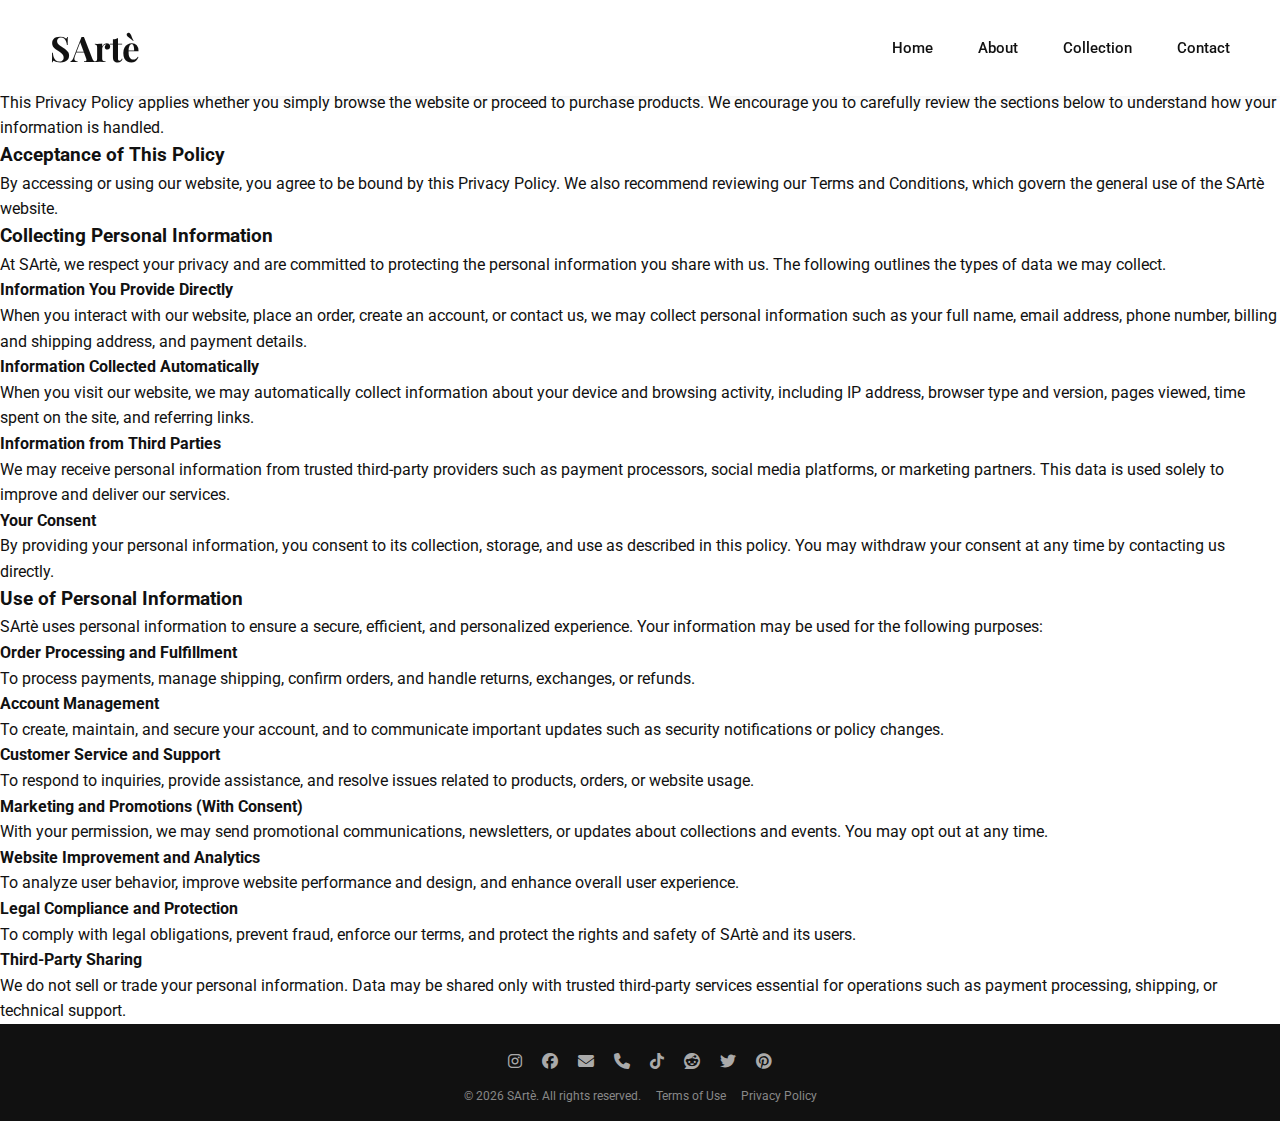
<file: Privacy.html>
<!DOCTYPE html>
<html lang="en">
<head>
    <meta charset="UTF-8">
    <meta name="viewport" content="width=device-width, initial-scale=1.0">
    <title>SArtè – Fashion Brand</title>

    <!-- Fonts -->
    <link href="https://fonts.googleapis.com/css2?family=Playfair+Display:wght@700&family=Roboto&display=swap" rel="stylesheet">

    <!-- Icons -->
    <link rel="stylesheet" href="https://cdnjs.cloudflare.com/ajax/libs/font-awesome/6.5.0/css/all.min.css">

    <!-- CSS -->
    <link rel="stylesheet" href="style.css">
</head>
<body>

<!-- HEADER -->
<header>
    <h1><a href="index.html">SArtè</a></h1>
    <nav>
        <a href="index.html">Home</a>
        <a href="index.html#about">About</a>

        <!-- Gallery dropdown -->
        <div class="dropdown">
            <a href="gallery.html" class="dropbtn">Collection</a>
            <div class="dropdown-content">
                <a href="gallery.html">Breath of Blossoms</a>
                <a href="gallery.html#breath-of-blossoms">Our Collection</a>
            </div>
        </div>

        <a href="#contact">Contact</a>
    </nav>
</header>

<main class="policy-page">

  <h2>Privacy Policy</h2>

  <p>
    SArtè’s Privacy Policy explains how we collect, use, and protect your personal data when you access our website, use our services, or make a purchase. By browsing or interacting with our website, you acknowledge that you have read and understood this policy.
  </p>

  <p>
    This Privacy Policy applies whether you simply browse the website or proceed to purchase products. We encourage you to carefully review the sections below to understand how your information is handled.
  </p>

  <!-- SECTION -->
  <h3>Acceptance of This Policy</h3>
  <p>
    By accessing or using our website, you agree to be bound by this Privacy Policy. We also recommend reviewing our Terms and Conditions, which govern the general use of the SArtè website.
  </p>

  <!-- SECTION -->
  <h3>Collecting Personal Information</h3>
  <p>
    At SArtè, we respect your privacy and are committed to protecting the personal information you share with us. The following outlines the types of data we may collect.
  </p>

  <h4>Information You Provide Directly</h4>
  <p>
    When you interact with our website, place an order, create an account, or contact us, we may collect personal information such as your full name, email address, phone number, billing and shipping address, and payment details.
  </p>

  <h4>Information Collected Automatically</h4>
  <p>
    When you visit our website, we may automatically collect information about your device and browsing activity, including IP address, browser type and version, pages viewed, time spent on the site, and referring links.
  </p>

  <h4>Information from Third Parties</h4>
  <p>
    We may receive personal information from trusted third-party providers such as payment processors, social media platforms, or marketing partners. This data is used solely to improve and deliver our services.
  </p>

  <h4>Your Consent</h4>
  <p>
    By providing your personal information, you consent to its collection, storage, and use as described in this policy. You may withdraw your consent at any time by contacting us directly.
  </p>

  <!-- SECTION -->
  <h3>Use of Personal Information</h3>
  <p>
    SArtè uses personal information to ensure a secure, efficient, and personalized experience. Your information may be used for the following purposes:
  </p>

  <h4>Order Processing and Fulfillment</h4>
  <p>
    To process payments, manage shipping, confirm orders, and handle returns, exchanges, or refunds.
  </p>

  <h4>Account Management</h4>
  <p>
    To create, maintain, and secure your account, and to communicate important updates such as security notifications or policy changes.
  </p>

  <h4>Customer Service and Support</h4>
  <p>
    To respond to inquiries, provide assistance, and resolve issues related to products, orders, or website usage.
  </p>

  <h4>Marketing and Promotions (With Consent)</h4>
  <p>
    With your permission, we may send promotional communications, newsletters, or updates about collections and events. You may opt out at any time.
  </p>

  <h4>Website Improvement and Analytics</h4>
  <p>
    To analyze user behavior, improve website performance and design, and enhance overall user experience.
  </p>

  <h4>Legal Compliance and Protection</h4>
  <p>
    To comply with legal obligations, prevent fraud, enforce our terms, and protect the rights and safety of SArtè and its users.
  </p>

  <h4>Third-Party Sharing</h4>
  <p>
    We do not sell or trade your personal information. Data may be shared only with trusted third-party services essential for operations such as payment processing, shipping, or technical support.
  </p>
</main>

<!-- FOOTER / CONTACT -->
<footer id="contact" class="site-footer">

    <!-- CONTACTS -->
    <div class="footer-contacts">
        <a href="https://www.instagram.com/sarte_design_" target="_blank"><i class="fa-brands fa-instagram"></i></a>
        <a href="https://www.facebook.com/" target="_blank"><i class="fa-brands fa-facebook"></i></a>
        <a href="mailto:gjinisarita@gmail.com"><i class="fa-solid fa-envelope"></i></a>
        <a href="tel:+355697471852"><i class="fa-solid fa-phone"></i></a>
        <a href="https://www.tiktok.com/@sarte_design_" target="_blank"><i class="fa-brands fa-tiktok"></i></a>
        <a href="url of reddit"target="a_blank"><i class="fa-brands fa-reddit"></i></a>
        <a href="url of twitter"target="a_blank"><i class="fa-brands fa-twitter"></i></a>
        <a href="https://pin.it/1JhR1SGwJ"target="a_blank"><i class="fa-brands fa-pinterest"></i></a>
    </div>

    <!-- BOTTOM TEXT -->
    <div class="footer-bottom">
        <span>© 2026 SArtè. All rights reserved.</span>
        <a href="terms.html">Terms of Use</a>
        <a href="Privacy.html">Privacy Policy</a>
    </div>

</footer>

</body>
</html>
</file>
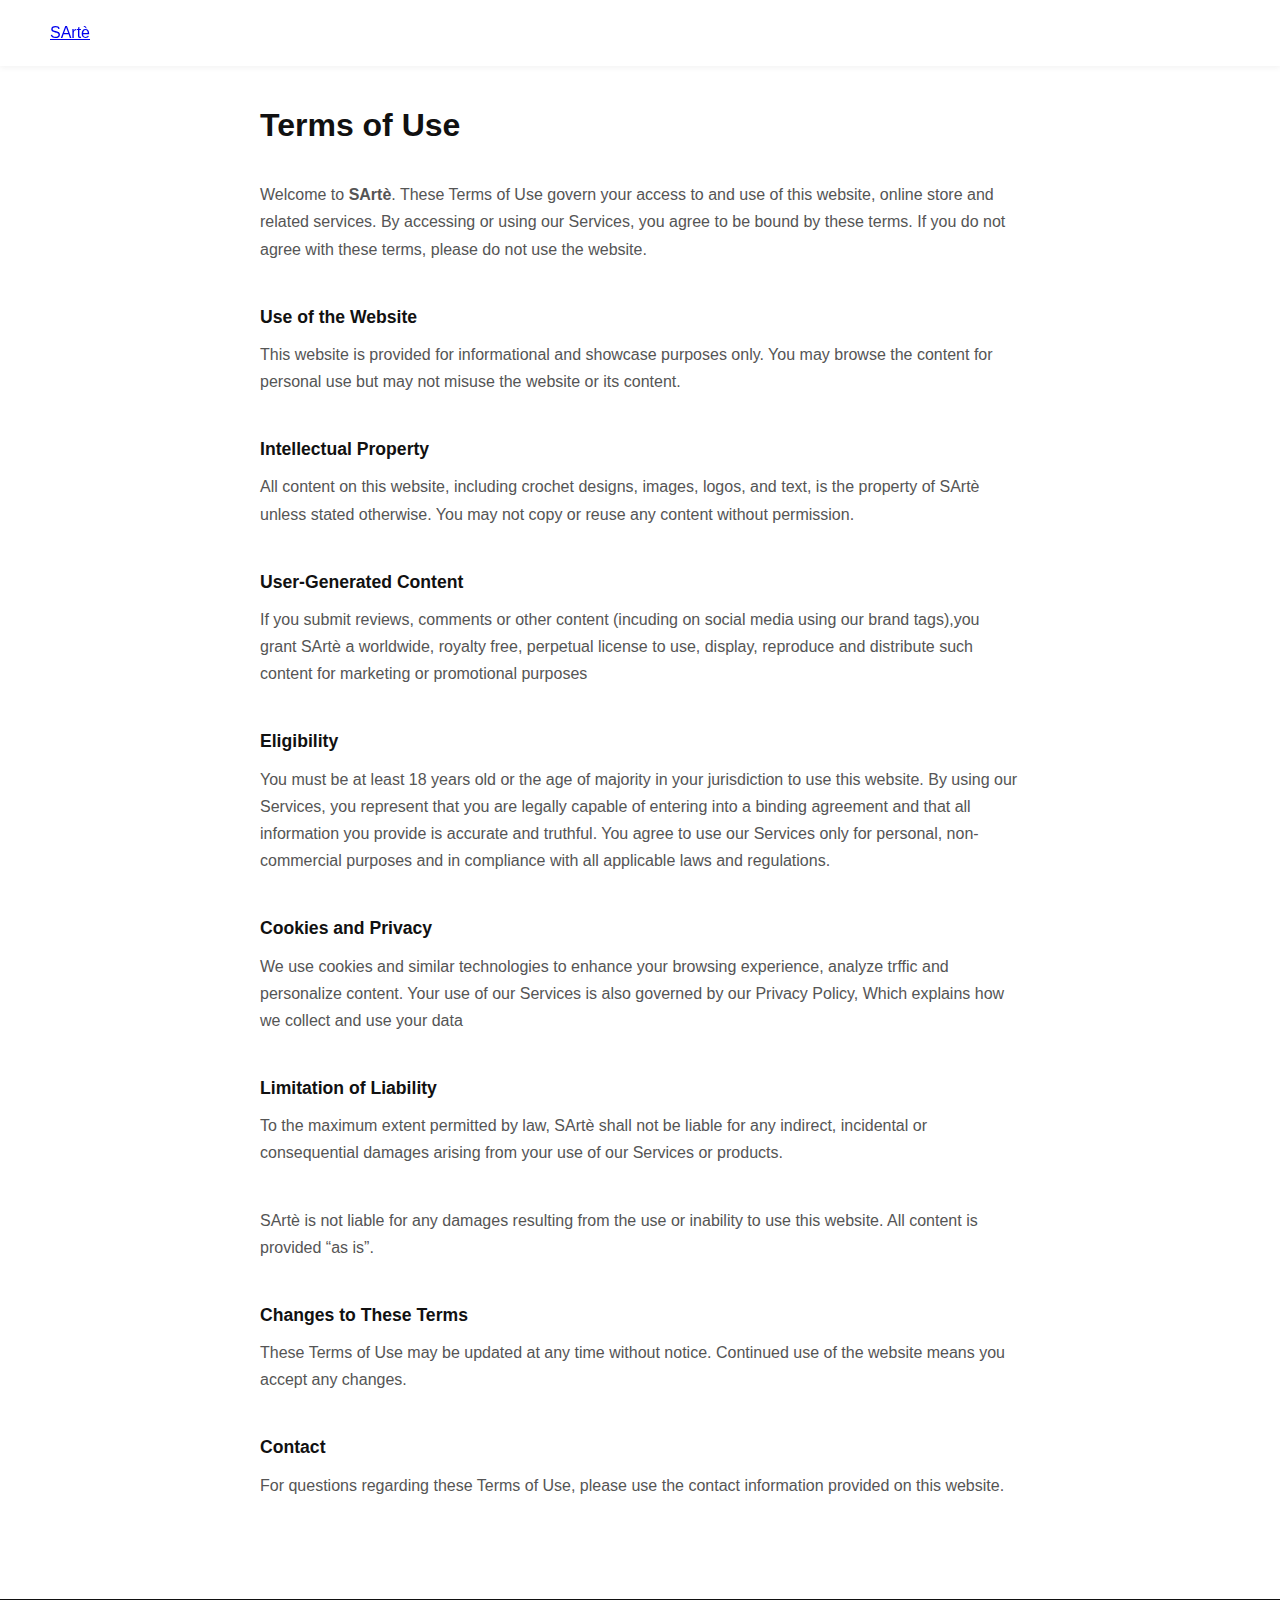
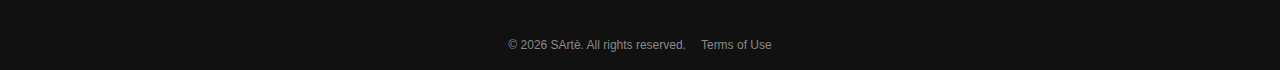
<file: terms.html>
<!DOCTYPE html>
<html lang="en">
<head>
    <meta charset="UTF-8">
    <title>Terms of Use – SArtè</title>
    <link rel="stylesheet" href="style.css">
</head>
<body>

<header class="simple-header">
    <a href="index.html" class="back-link"> SArtè</a>
</header>

<main class="terms">
    <h1>Terms of Use</h1>

    <p>
        Welcome to <strong>SArtè</strong>. These Terms of Use govern your access to and use of this website, online store and related services.
        By accessing or using our Services, you agree to be bound by these terms.
        If you do not agree with these terms, please do not use the website.
    </p>

    <h2>Use of the Website</h2>
    <p>
        This website is provided for informational and showcase purposes only.
        You may browse the content for personal use but may not misuse the website or its content.
    </p>

    <h2>Intellectual Property</h2>
    <p>
        All content on this website, including crochet designs, images, logos, and text,
        is the property of SArtè unless stated otherwise.
        You may not copy or reuse any content without permission.
    </p>
    <h2>User-Generated Content</h2>
    <p>
        If you submit reviews, comments or other content (incuding on social media using our brand tags),you grant SArtè a worldwide, royalty free, perpetual license to use, display, reproduce and distribute such content for marketing or promotional purposes
    </p>
    <h2>Eligibility</h2>
    <p>
        You must be at least 18 years old or the age of majority in your jurisdiction to use this website.
        By using our Services, you represent that you are legally capable of entering into a binding agreement and that all information you provide is accurate and truthful.
        You agree to use our Services only for personal, non-commercial purposes and in compliance with all applicable laws and regulations.
    </p>

    <h2>Cookies and Privacy</h2>
    <p>
       We use cookies and similar technologies to enhance your browsing experience, analyze trffic and personalize content.
       Your use of our Services is also governed by our Privacy Policy, Which explains how we collect and use your data
    </p>
    <h2>Limitation of Liability</h2>
    <p> To the maximum extent permitted by law, SArtè shall not be liable for any indirect, incidental or consequential damages arising from your use of our Services or products. </p>

    <h2></h2>
    <p>
        SArtè is not liable for any damages resulting from the use or inability to use this website.
        All content is provided “as is”.
    </p>

    <h2>Changes to These Terms</h2>
    <p>
        These Terms of Use may be updated at any time without notice.
        Continued use of the website means you accept any changes.
    </p>

    <h2>Contact</h2>
    <p>
        For questions regarding these Terms of Use, please use the contact information provided on this website.
    </p>
</main>

<!-- FOOTER / CONTACT -->
<footer id="contact" class="site-footer">

    <!-- CONTACTS (TOP) -->
    <div class="footer-contacts">
        <a href="https://www.instagram.com/sarte_design_" target="_blank"><i class="fa-brands fa-instagram"></i></a>
        <a href="https://www.facebook.com/" target="_blank"><i class="fa-brands fa-facebook"></i></a>
        <a href="mailto:gjinisarita@gmail.com"><i class="fa-solid fa-envelope"></i></a>
        <a href="tel:+355697471852"><i class="fa-solid fa-phone"></i></a>
        <a href="https://www.tiktok.com/@sarte_design_" target="_blank"><i class="fa-brands fa-tiktok"></i></a>
    </div>

    <!-- BOTTOM SMALL TEXT -->
    <div class="footer-bottom">
        <span>© 2026 SArtè. All rights reserved.</span>
        <a href="terms.html">Terms of Use</a>
    </div>

</footer>

</body>
</html>
</file>
<file: style.css>
/* ===================== */
/* RESET & GLOBAL */
/* ===================== */
* {
    margin: 0;
    padding: 0;
    box-sizing: border-box;
}

html {
    scroll-behavior: smooth;
    scroll-padding-top: 120px;
}

body {
    font-family: 'Roboto', sans-serif;
    background-color: #fff;
    color: #111;
    line-height: 1.6;
}

/* ===================== */
/* HEADER */
/* ===================== */
header {
    position: fixed;
    top: 0;
    width: 100%;
    z-index: 100;
    background-color: #fff;
    padding: 20px 50px;
    display: flex;
    justify-content: space-between;
    align-items: center;
    box-shadow: 0 2px 6px rgba(0,0,0,0.05);
}

header h1 {
    font-family: 'Playfair Display', serif;
    font-size: 2.2rem;
}

header h1 a {
    text-decoration: none;
    color: inherit;
}

header nav a {
    margin-left: 25px;
    text-decoration: none;
    color: #111;
    font-weight: 500;
    font-size: 0.95rem;
    transition: color 0.3s;
}

header nav a:hover {
    color: #c59d5f;
}

/* ===================== */
/* HERO */
/* ===================== */
.hero {
    height: 100vh;
    padding-top: 150px;
    display: flex;
    flex-direction: column;
    align-items: center;
    text-align: center;
    background-size: cover;
    background-position: center;
    background-repeat: no-repeat;
     color: #111; /* dark black-ish text */
}

.hero h2 {
    font-family: 'Playfair Display', serif;
    font-size: 4rem;
}

.hero .byline {
    margin-top: 8px;
    font-size: 0.9rem;
    font-style: italic;
    opacity: 0.9;
}

/* ===================== */
/* SECTIONS */
/* ===================== */
section {
    padding: 120px 20px 60px;
    text-align: center;
}

section h2 {
    font-family: 'Playfair Display', serif;
    font-size: 2.3rem;
    margin-bottom: 10px;
}

section p {
    max-width: 700px;
    margin: 0 auto;
    color: #555;
}

/* ===================== */
/* GALLERY */
/* ===================== */
.gallery {
    display: grid;
    grid-template-columns: repeat(auto-fit, minmax(200px, 1fr));
    gap: 40px;
    padding: 40px 20px;
    justify-items: center;
}

.gallery-item {
    width: 200px;
    border-radius: 10px;
    overflow: hidden;
    transition: transform 0.3s, box-shadow 0.3s;
}

.gallery-item img {
    width: 100%;
    height: 100%;
    object-fit: cover;
    display: block;
}

.gallery-item:hover {
    transform: scale(1.04);
    box-shadow: 0 10px 25px rgba(0,0,0,0.15);
}

/* ===================== */
/* FOOTER */
/* ===================== */
.site-footer {
    background-color: #111;
    color: #ccc;
    padding: 25px 40px 15px;
}

/* Contact icons */
.footer-contacts {
    display: flex;
    justify-content: center;
    gap: 20px;
    margin-bottom: 12px;
}

.footer-contacts a {
    color: #aaa;
    font-size: 1rem;
    transition: color 0.3s;
}

.footer-contacts a:hover {
    color: white;
}

/* Bottom legal */
.footer-bottom {
    display: flex;
    justify-content: center;
    gap: 15px;
    font-size: 0.75rem;
    color: #888;
}

.footer-bottom a {
    color: #888;
    text-decoration: none;
}

.footer-bottom a:hover {
    color: white;
}

/* Anchor offset fix */
#contact {
    scroll-margin-top: 120px;
}

/* ===================== */
/* TERMS PAGE */
/* ===================== */
.terms {
    max-width: 800px;
    margin: 100px auto;
    padding: 0 20px;
}

.terms h1 {
    margin-bottom: 30px;
}

.terms h2 {
    margin-top: 40px;
    font-size: 1.1rem;
}

.terms p {
    margin-top: 10px;
    color: #555;
    line-height: 1.7;
}

/* ===================== */
/* RESPONSIVE */
/* ===================== */
@media (max-width: 768px) {
    header {
        padding: 15px 20px;
        flex-direction: column;
        align-items: flex-start;
    }

    header nav {
        margin-top: 10px;
    }

    header nav a {
        margin-left: 0;
        margin-right: 15px;
        font-size: 0.9rem;
    }

    .hero h2 {
        font-size: 3rem;
    }
}

@media (max-width: 480px) {
    .hero h2 {
        font-size: 2.4rem;
    }

    .gallery-item {
        width: 180px;
    }
}
/* Main gallery */
.gallery {
    display: grid;
    grid-template-columns: repeat(5, 1fr); /* first row: 5 items */
    gap: 40px;
    justify-items: center;
    padding: 20px;
}

/* Middle row wrapper */
.gallery-middle {
    display: flex;            /* flex to center the items */
    justify-content: center;  /* center the 4 images */
    gap: 40px;                /* space between them */
    flex-wrap: wrap;          /* wrap on small screens */
    grid-column: 1 / -1;      /* make it span the full grid width */
}

/* Each gallery item inside main gallery or middle */
.gallery-item {
    width: 200px;
    border-radius: 10px;
    overflow: hidden;
    transition: transform 0.3s, box-shadow 0.3s;
}

.gallery-item img {
    width: 100%;
    height: 100%;
    object-fit: cover;
    display: block;
    transition: transform 0.3s;
}

.gallery-item:hover {
    transform: scale(1.03);
    box-shadow: 0px 10px 20px rgba(0,0,0,0.2);
}

/* Responsive tweaks */
@media (max-width: 768px) {
    .gallery {
        grid-template-columns: repeat(2, 1fr);
        gap: 20px;
    }
}

@media (max-width: 480px) {
    .gallery {
        grid-template-columns: 1fr;
    }

    .gallery-middle {
        justify-content: center;
        gap: 20px;
    }
}
/* Product name under images */
.product-name {
  text-align: center;
  font-size: 0.95rem;
  margin-top: 8px;
  color: #111; /* black text */
  font-weight: 500;
}

/* Center the last 4 products */
.gallery-middle {
  display: flex;
  justify-content: center;
  flex-wrap: wrap;
  gap: 40px;
  margin-top: 20px;
}
/* NAV DROPDOWN */
.nav-gallery {
    position: relative;
    display: inline-block;
    cursor: pointer;
}

.nav-gallery span {
    color: #111;
    text-decoration: none;
    padding: 0 10px;
}

.nav-gallery .dropdown {
    display: none;
    position: absolute;
    background-color: #fff;
    min-width: 180px;
    box-shadow: 0 5px 15px rgba(0,0,0,0.15);
    z-index: 100;
    flex-direction: column;
}

.nav-gallery .dropdown a {
    color: #111;
    padding: 10px 15px;
    text-decoration: none;
    display: block;
    font-size: 0.95rem;
}

.nav-gallery .dropdown a:hover {
    background-color: #f5f5f5;
    color: #c59d5f;
}

.nav-gallery:hover .dropdown {
    display: flex;
}

/* General Nav Styling */
header nav {
    display: flex;
    align-items: center;
    gap: 20px;
}

/* Smooth scroll for contact */
html {
    scroll-behavior: smooth;
}
/* Gallery Layout */
.gallery {
    display: flex;
    flex-direction: column;
    gap: 40px;
    margin: 50px 20px;
}

.gallery-row {
    display: flex;
    gap: 20px;
    flex-wrap: wrap;
}

.gallery-row.gallery-center {
    justify-content: center; /* centers the last 4 products */
}

.gallery-item {
    text-align: center;
    width: 200px;
}

.gallery-item img {
    width: 100%;
    height: 250px;
    object-fit: cover;
    border-radius: 10px;
    transition: transform 0.3s, box-shadow 0.3s;
}

.gallery-item img:hover {
    transform: scale(1.05);
    box-shadow: 0px 10px 20px rgba(0,0,0,0.2);
}

.gallery-item p {
    margin-top: 8px;
    font-size: 0.9rem;
    color: #111;
}
/* Dropdown menu in header */
.dropdown {
    position: relative;
    display: inline-block;
}

.dropdown-content {
    display: none;
    position: absolute;
    background-color: #fff;
    min-width: 180px;
    box-shadow: 0 8px 16px rgba(0,0,0,0.2);
    z-index: 200;
    border-radius: 5px;
    overflow: hidden;
}

.dropdown-content a {
    color: #111;
    padding: 10px 15px;
    text-decoration: none;
    display: block;
    font-weight: 500;
}

.dropdown-content a:hover {
    background-color: #f2f2f2;
    color: #c59d5f;
}

.dropdown:hover .dropdown-content {
    display: block;
}

.dropbtn i {
    margin-left: 5px;
    font-size: 0.8em;
}
/* ===== FINAL GALLERY (keep only this) ===== */
.gallery{
  width: min(1200px, 92%);
  margin: 25px auto;
  display: grid;
  grid-template-columns: repeat(auto-fit, minmax(220px, 1fr));
  gap: 30px;
  padding: 20px 0;
  justify-items: center;
}

.gallery-item{
  width: 100%;
  max-width: 240px;
  border-radius: 12px;
  overflow: hidden;
  display: block;
  transition: transform 0.3s, box-shadow 0.3s;
}

.gallery-item img{
  width: 100%;
  height: 280px;
  object-fit: cover;
  display: block;
}

.gallery-item:hover{
  transform: scale(1.03);
  box-shadow: 0 10px 25px rgba(0,0,0,0.15);
}

/* Center the “last 4 products” row */
.gallery-middle{
  width: min(900px, 92%);
  margin: 0 auto 10px;
}
.gallery{
  width: min(1200px, 92%);
  margin: 25px auto;
  display: grid;
  grid-template-columns: repeat(4, 1fr); /* stable layout */
  gap: 28px;
}

.gallery-item{
  display: block;
  border-radius: 12px;
  overflow: hidden;
}

.gallery-item img{
  width: 100%;
  height: 280px;
  object-fit: cover;
  display: block;
}

/* Responsive */
@media (max-width: 1000px){
  .gallery{ grid-template-columns: repeat(3, 1fr); }
}
@media (max-width: 700px){
  .gallery{ grid-template-columns: repeat(2, 1fr); }
}
@media (max-width: 480px){
  .gallery{ grid-template-columns: 1fr; }
}
</file>
